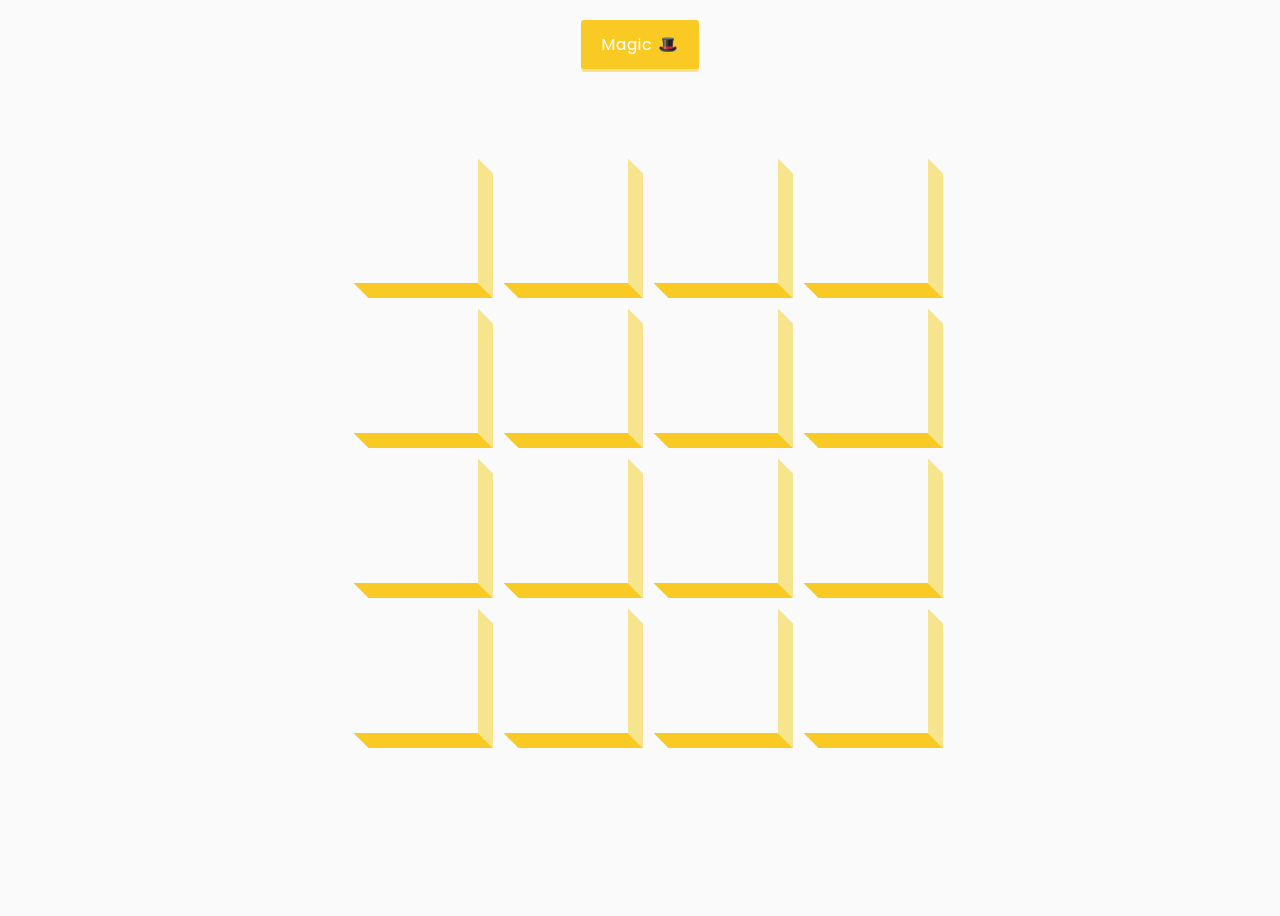
<file: 3d-boxes-background/index.html>
<!DOCTYPE html>
<html lang="en">
<head>
    <meta charset="UTF-8">
    <meta name="viewport" content="width=device-width, initial-scale=1.0">
    <link
      rel="stylesheet"
      href="https://cdnjs.cloudflare.com/ajax/libs/font-awesome/5.14.0/css/all.min.css"
      integrity="sha512-1PKOgIY59xJ8Co8+NE6FZ+LOAZKjy+KY8iq0G4B3CyeY6wYHN3yt9PW0XpSriVlkMXe40PTKnXrLnZ9+fkDaog=="
      crossorigin="anonymous"
    />
    <link rel="stylesheet" href="./style.css">

    <title>3D Boxes Background</title>
</head>
<body>
    <button id="btn" class="magic"> Magic 🎩</button>
    <div id="boxes" class="boxes big"></div>
    <script src="./script.js"></script>
    
</body>
</html>
</file>
<file: 3d-boxes-background/style.css>
@import url('https://fonts.googleapis.com/css2?family=Roboto:wght@400;700&display=swap');
@import url('https://fonts.googleapis.com/css2?family=Poppins&display=swap');

* {
  box-sizing: border-box;
}

body {
  background-color: #fafafa;
  font-family: 'Roboto', sans-serif;
  display: flex;
  flex-direction: column;
  align-items: center;
  justify-content: center;
  height: 100vh;
  overflow: hidden;
}

.magic {
  background-color: #f9ca24;
  color: #fff;
  font-family: 'Poppins', sans-serif;
  border: 0;
  border-radius: 3px;
  font-size: 16px;
  padding: 12px 20px;
  cursor: pointer;
  position: fixed;
  top: 20px;
  letter-spacing: 1px;
  box-shadow: 0 3px rgba(249, 202, 36, 0.5);
  z-index: 100;
}

.magic:focus {
  outline: none;
}

.magic:active {
  box-shadow: none;
  transform: translateY(2px);
}

.boxes {
  display: flex;
  flex-wrap: wrap;
  justify-content: space-around;
  height: 500px;
  width: 500px;
  position: relative;
  transition: 0.4s ease;
}

.boxes.big {
  width: 600px;
  height: 600px;
}

.boxes.big .box {
  transform: rotateZ(360deg);
}

.box {
  background-image: url('https://media.giphy.com/media/EZqwsBSPlvSda/giphy.gif');
  background-repeat: no-repeat;
  background-size: 500px 500px;
  position: relative;
  height: 125px;
  width: 125px;
  transition: 0.4s ease;
}

.box::after {
  content: '';
  background-color: #f6e58d;
  position: absolute;
  top: 8px;
  right: -15px;
  height: 100%;
  width: 15px;
  transform: skewY(45deg);
}

.box::before {
  content: '';
  background-color: #f9ca24;
  position: absolute;
  bottom: -15px;
  left: 8px;
  height: 15px;
  width: 100%;
  transform: skewX(45deg);
}
</file>
